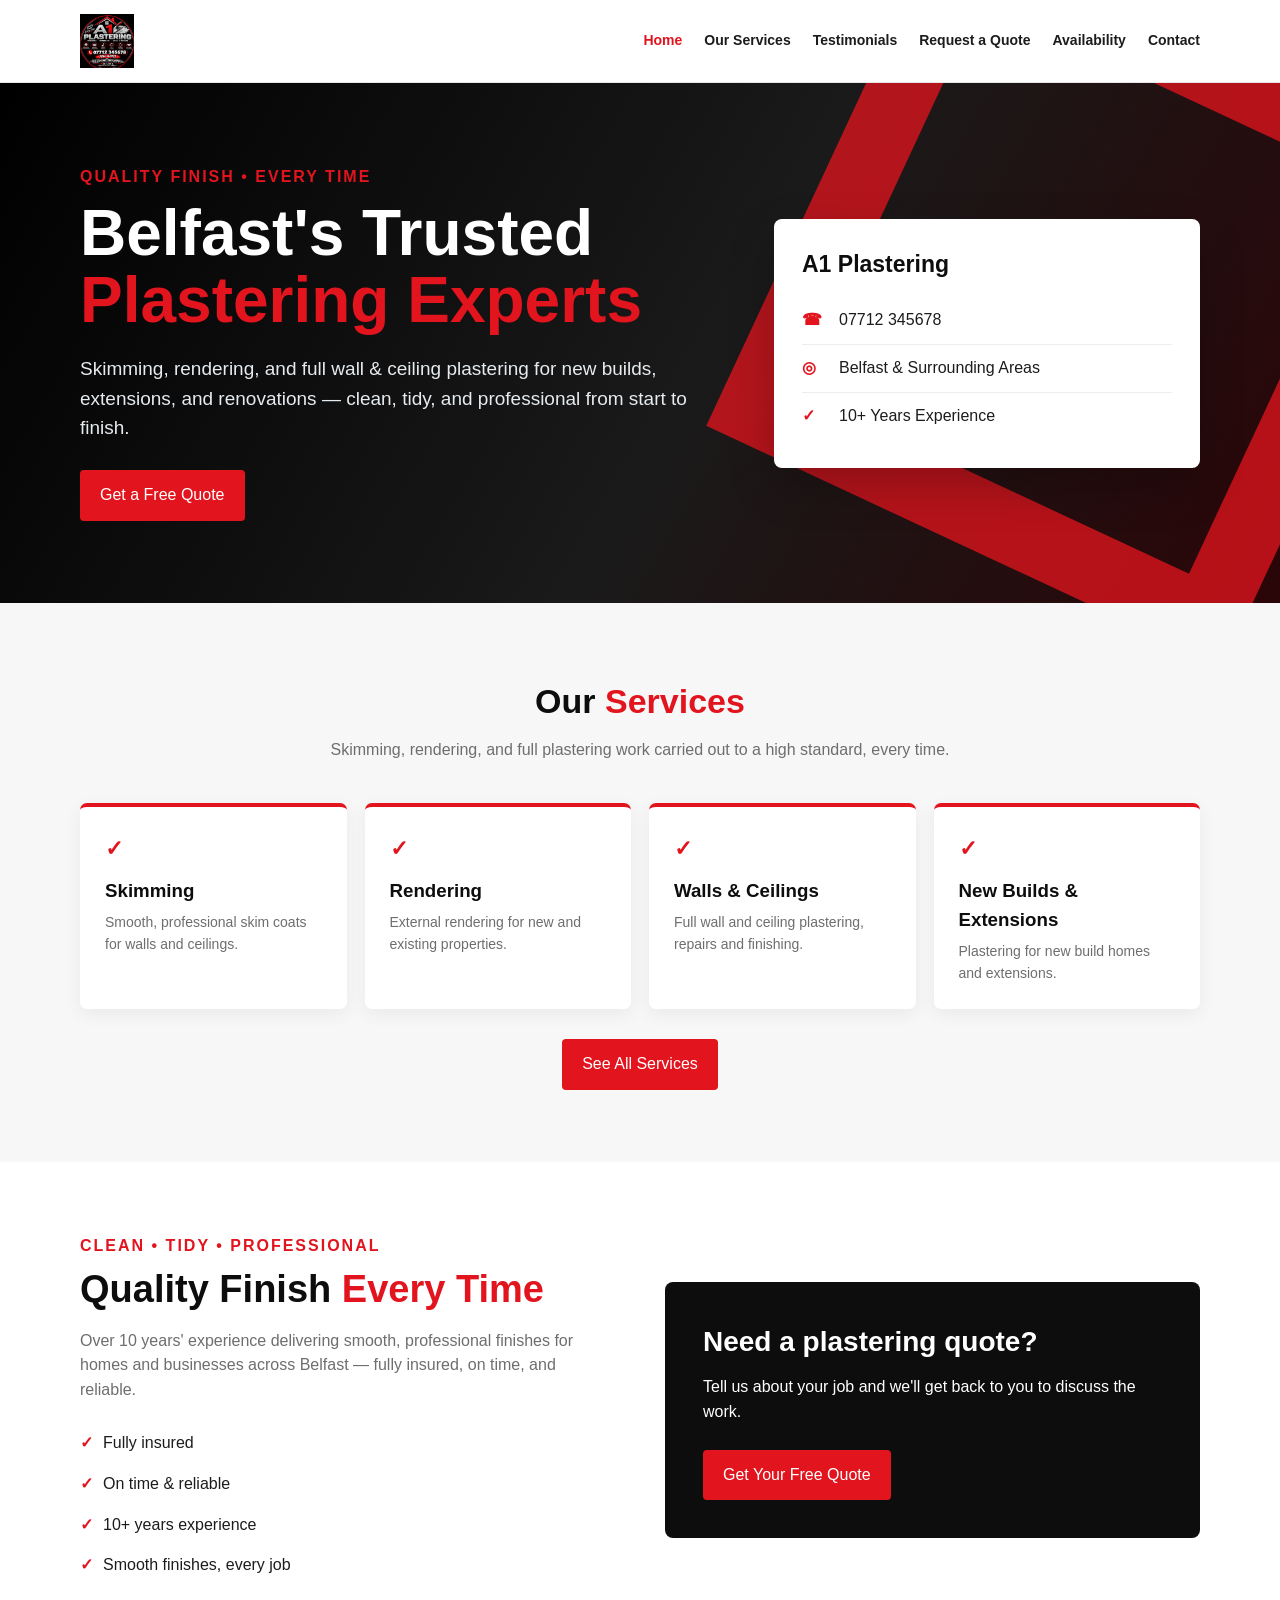
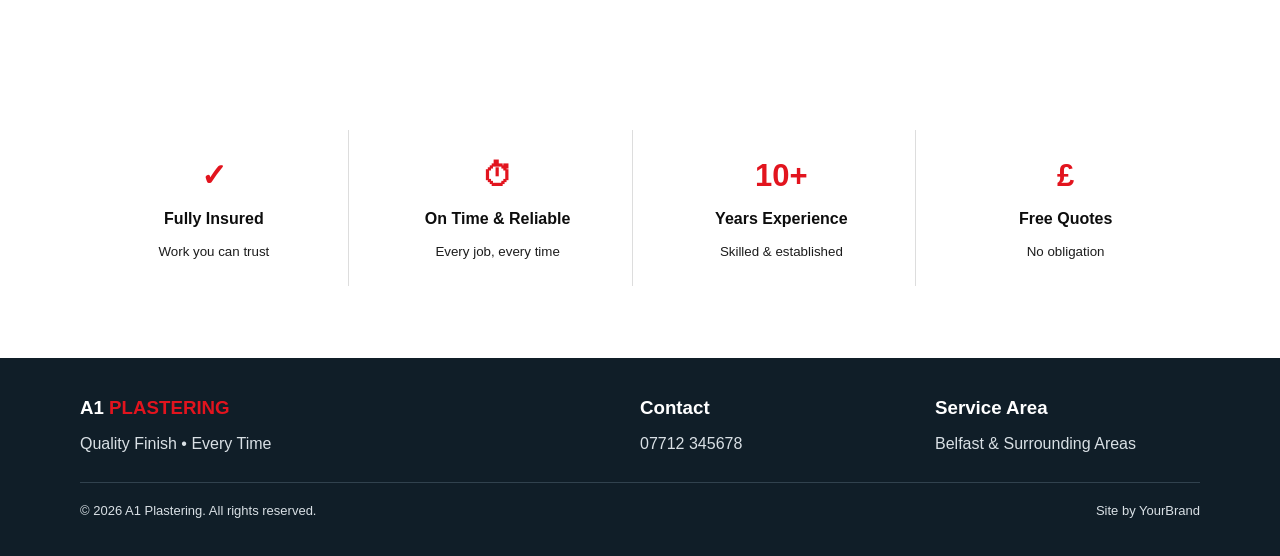
<file: index.html>
<!DOCTYPE html>
<html lang="en">
<head>
<meta charset="UTF-8">
<meta name="viewport" content="width=device-width, initial-scale=1.0">
<title>A1 Plastering</title>
<link rel="icon" type="image/jpeg" href="logo.jpg">
<link rel="stylesheet" href="styles.css">
</head>
<body>

<header>
  <div class="container nav">
    <a class="brand" href="index.html">
      <img src="logo.jpg" alt="A1 Plastering logo">
    </a>
    <nav>
      <a href="index.html" class="active">Home</a>
      <a href="services.html">Our Services</a>
      <a href="testimonials.html">Testimonials</a>
      <a href="quote.html">Request a Quote</a>
      <a href="availability.html">Availability</a>
      <a href="contact.html">Contact</a>
    </nav>
  </div>
</header>

<main>
<section class="hero">
  <div class="container hero-grid">
    <div>
      <div class="eyebrow">Quality Finish • Every Time</div>
      <h1>Belfast's Trusted<br><span style="color:var(--orange)">Plastering Experts</span></h1>
      <p>Skimming, rendering, and full wall &amp; ceiling plastering for new builds, extensions, and renovations — clean, tidy, and professional from start to finish.</p>
      <a class="btn" href="quote.html">Get a Free Quote</a>
    </div>
    <div class="hero-card">
      <h3>A1 Plastering</h3>
      <div class="contact-row"><span class="icon">☎</span><a href="tel:07712345678">07712 345678</a></div>
      <div class="contact-row"><span class="icon">◎</span><span>Belfast & Surrounding Areas</span></div>
      <div class="contact-row"><span class="icon">✓</span><span>10+ Years Experience</span></div>
    </div>
  </div>
</section>

<section class="services">
  <div class="container">
    <div class="section-head">
      <h2>Our <span>Services</span></h2>
      <p>Skimming, rendering, and full plastering work carried out to a high standard, every time.</p>
    </div>
    <div class="service-grid">
      <article class="service"><div class="check">✓</div><h3>Skimming</h3><p>Smooth, professional skim coats for walls and ceilings.</p></article>
      <article class="service"><div class="check">✓</div><h3>Rendering</h3><p>External rendering for new and existing properties.</p></article>
      <article class="service"><div class="check">✓</div><h3>Walls &amp; Ceilings</h3><p>Full wall and ceiling plastering, repairs and finishing.</p></article>
      <article class="service"><div class="check">✓</div><h3>New Builds &amp; Extensions</h3><p>Plastering for new build homes and extensions.</p></article>
    </div>
    <div style="text-align:center;margin-top:30px">
      <a href="services.html" class="btn">See All Services</a>
    </div>
  </div>
</section>

<section id="about">
  <div class="container about-grid">
    <div>
      <div class="eyebrow">Clean • Tidy • Professional</div>
      <h2 style="font-size:38px;color:var(--navy);line-height:1.1">Quality Finish <span style="color:var(--orange)">Every Time</span></h2>
      <p style="margin-top:18px;color:var(--muted)">Over 10 years' experience delivering smooth, professional finishes for homes and businesses across Belfast — fully insured, on time, and reliable.</p>
      <ul class="points">
        <li>Fully insured</li>
        <li>On time &amp; reliable</li>
        <li>10+ years experience</li>
        <li>Smooth finishes, every job</li>
      </ul>
    </div>
    <div class="about-box">
      <h3>Need a plastering quote?</h3>
      <p>Tell us about your job and we'll get back to you to discuss the work.</p>
      <br>
      <a class="btn" href="quote.html">Get Your Free Quote</a>
    </div>
  </div>
</section>

<section>
  <div class="container">
    <div class="features">
      <div class="feature"><div class="big">✓</div><strong>Fully Insured</strong><small>Work you can trust</small></div>
      <div class="feature"><div class="big">⏱</div><strong>On Time &amp; Reliable</strong><small>Every job, every time</small></div>
      <div class="feature"><div class="big">10+</div><strong>Years Experience</strong><small>Skilled &amp; established</small></div>
      <div class="feature"><div class="big">£</div><strong>Free Quotes</strong><small>No obligation</small></div>
    </div>
  </div>
</section>
</main>

<footer>
  <div class="container footer-grid">
    <div>
      <h3>A1 <strong>PLASTERING</strong></h3>
      <p>Quality Finish • Every Time</p>
    </div>
    <div>
      <h3>Contact</h3>
      <p>07712 345678</p>
    </div>
    <div>
      <h3>Service Area</h3>
      <p>Belfast & Surrounding Areas</p>
    </div>
  </div>
  <div class="container footer-bottom">
    <span>© 2026 A1 Plastering. All rights reserved.</span>
    <span>Site by YourBrand</span>
  </div>
</footer>

</body>
</html>
</file>
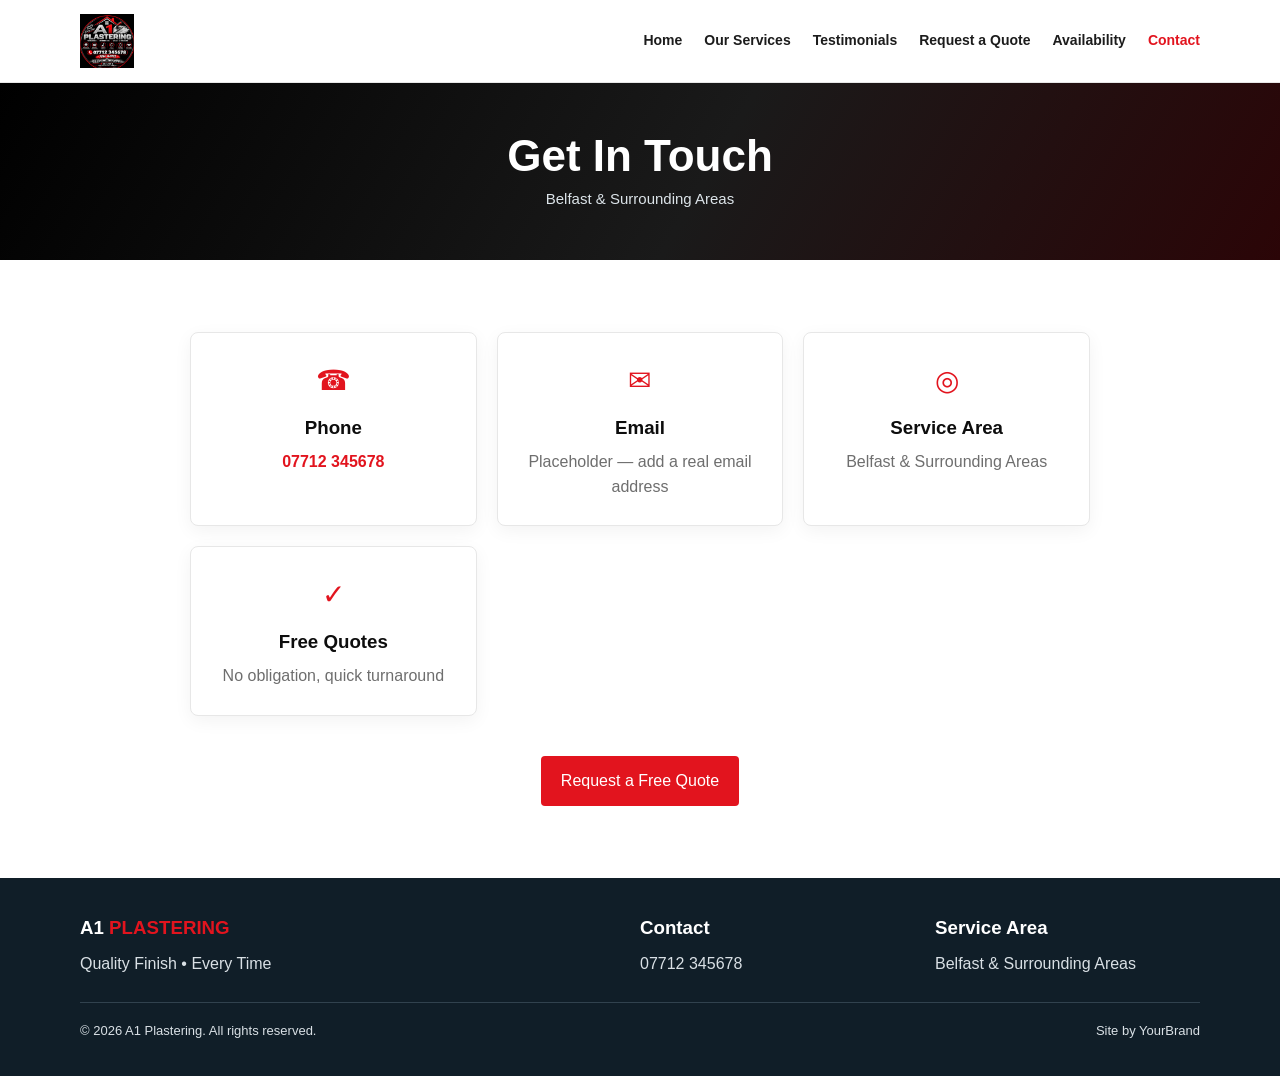
<file: contact.html>
<!DOCTYPE html>
<html lang="en">
<head>
<meta charset="UTF-8">
<meta name="viewport" content="width=device-width, initial-scale=1.0">
<title>A1 Plastering | Contact</title>
<link rel="icon" type="image/jpeg" href="logo.jpg">
<link rel="stylesheet" href="styles.css">
</head>
<body>

<header>
  <div class="container nav">
    <a class="brand" href="index.html">
      <img src="logo.jpg" alt="A1 Plastering logo">
    </a>
    <nav>
      <a href="index.html">Home</a>
      <a href="services.html">Our Services</a>
      <a href="testimonials.html">Testimonials</a>
      <a href="quote.html">Request a Quote</a>
      <a href="availability.html">Availability</a>
      <a href="contact.html" class="active">Contact</a>
    </nav>
  </div>
</header>

<div class="page-hero">
  <div class="container">
    <h1>Get In Touch</h1>
    <p>Belfast & Surrounding Areas</p>
  </div>
</div>

<main>
<section>
  <div class="container">
    <div class="contact-grid">
      <div class="contact-tile">
        <div class="icon-big">☎</div>
        <h3 style="color:var(--navy);margin-bottom:8px">Phone</h3>
        <p><a href="tel:07712345678" style="color:var(--orange);font-weight:700">07712 345678</a></p>
      </div>
      <div class="contact-tile">
        <div class="icon-big">✉</div>
        <h3 style="color:var(--navy);margin-bottom:8px">Email</h3>
        <p style="color:var(--muted)">Placeholder — add a real email address</p>
      </div>
      <div class="contact-tile">
        <div class="icon-big">◎</div>
        <h3 style="color:var(--navy);margin-bottom:8px">Service Area</h3>
        <p style="color:var(--muted)">Belfast & Surrounding Areas</p>
      </div>
      <div class="contact-tile">
        <div class="icon-big">✓</div>
        <h3 style="color:var(--navy);margin-bottom:8px">Free Quotes</h3>
        <p style="color:var(--muted)">No obligation, quick turnaround</p>
      </div>
    </div>
    <div style="text-align:center;margin-top:40px">
      <a href="quote.html" class="btn">Request a Free Quote</a>
    </div>
  </div>
</section>
</main>

<footer>
  <div class="container footer-grid">
    <div>
      <h3>A1 <strong>PLASTERING</strong></h3>
      <p>Quality Finish • Every Time</p>
    </div>
    <div>
      <h3>Contact</h3>
      <p>07712 345678</p>
    </div>
    <div>
      <h3>Service Area</h3>
      <p>Belfast & Surrounding Areas</p>
    </div>
  </div>
  <div class="container footer-bottom">
    <span>© 2026 A1 Plastering. All rights reserved.</span>
    <span>Site by YourBrand</span>
  </div>
</footer>

</body>
</html>
</file>
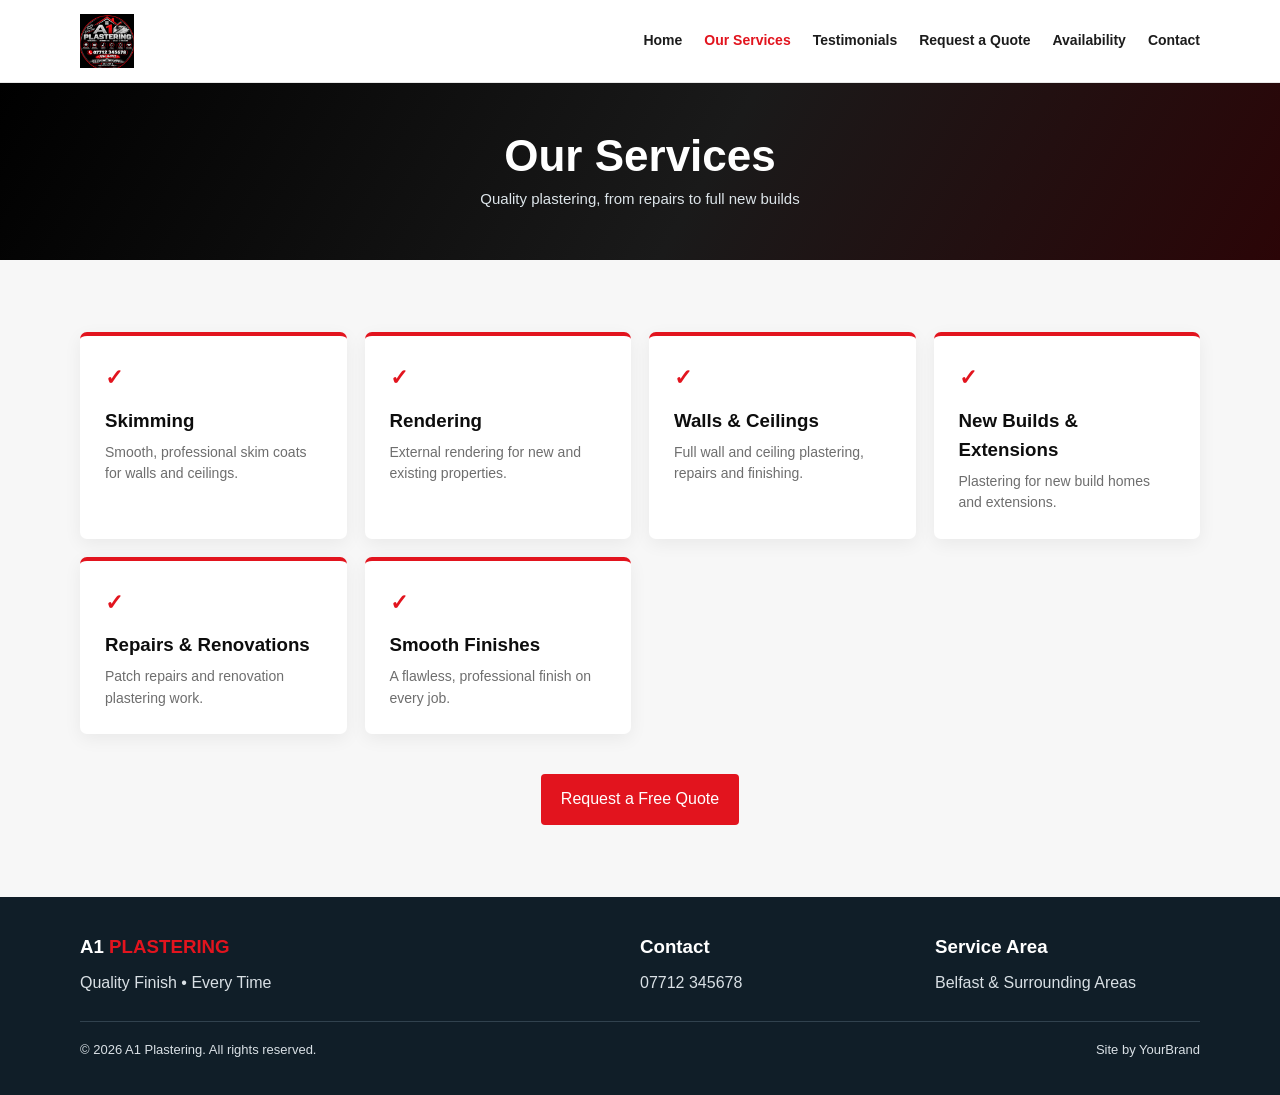
<file: services.html>
<!DOCTYPE html>
<html lang="en">
<head>
<meta charset="UTF-8">
<meta name="viewport" content="width=device-width, initial-scale=1.0">
<title>A1 Plastering | Our Services</title>
<link rel="icon" type="image/jpeg" href="logo.jpg">
<link rel="stylesheet" href="styles.css">
</head>
<body>

<header>
  <div class="container nav">
    <a class="brand" href="index.html">
      <img src="logo.jpg" alt="A1 Plastering logo">
    </a>
    <nav>
      <a href="index.html">Home</a>
      <a href="services.html" class="active">Our Services</a>
      <a href="testimonials.html">Testimonials</a>
      <a href="quote.html">Request a Quote</a>
      <a href="availability.html">Availability</a>
      <a href="contact.html">Contact</a>
    </nav>
  </div>
</header>

<div class="page-hero">
  <div class="container">
    <h1>Our Services</h1>
    <p>Quality plastering, from repairs to full new builds</p>
  </div>
</div>

<main>
<section class="services">
  <div class="container">
    <div class="service-grid">
      <article class="service"><div class="check">✓</div><h3>Skimming</h3><p>Smooth, professional skim coats for walls and ceilings.</p></article>
      <article class="service"><div class="check">✓</div><h3>Rendering</h3><p>External rendering for new and existing properties.</p></article>
      <article class="service"><div class="check">✓</div><h3>Walls &amp; Ceilings</h3><p>Full wall and ceiling plastering, repairs and finishing.</p></article>
      <article class="service"><div class="check">✓</div><h3>New Builds &amp; Extensions</h3><p>Plastering for new build homes and extensions.</p></article>
      <article class="service"><div class="check">✓</div><h3>Repairs &amp; Renovations</h3><p>Patch repairs and renovation plastering work.</p></article>
      <article class="service"><div class="check">✓</div><h3>Smooth Finishes</h3><p>A flawless, professional finish on every job.</p></article>
    </div>
    <div style="text-align:center;margin-top:40px">
      <a href="quote.html" class="btn">Request a Free Quote</a>
    </div>
  </div>
</section>
</main>

<footer>
  <div class="container footer-grid">
    <div>
      <h3>A1 <strong>PLASTERING</strong></h3>
      <p>Quality Finish • Every Time</p>
    </div>
    <div>
      <h3>Contact</h3>
      <p>07712 345678</p>
    </div>
    <div>
      <h3>Service Area</h3>
      <p>Belfast & Surrounding Areas</p>
    </div>
  </div>
  <div class="container footer-bottom">
    <span>© 2026 A1 Plastering. All rights reserved.</span>
    <span>Site by YourBrand</span>
  </div>
</footer>

</body>
</html>
</file>
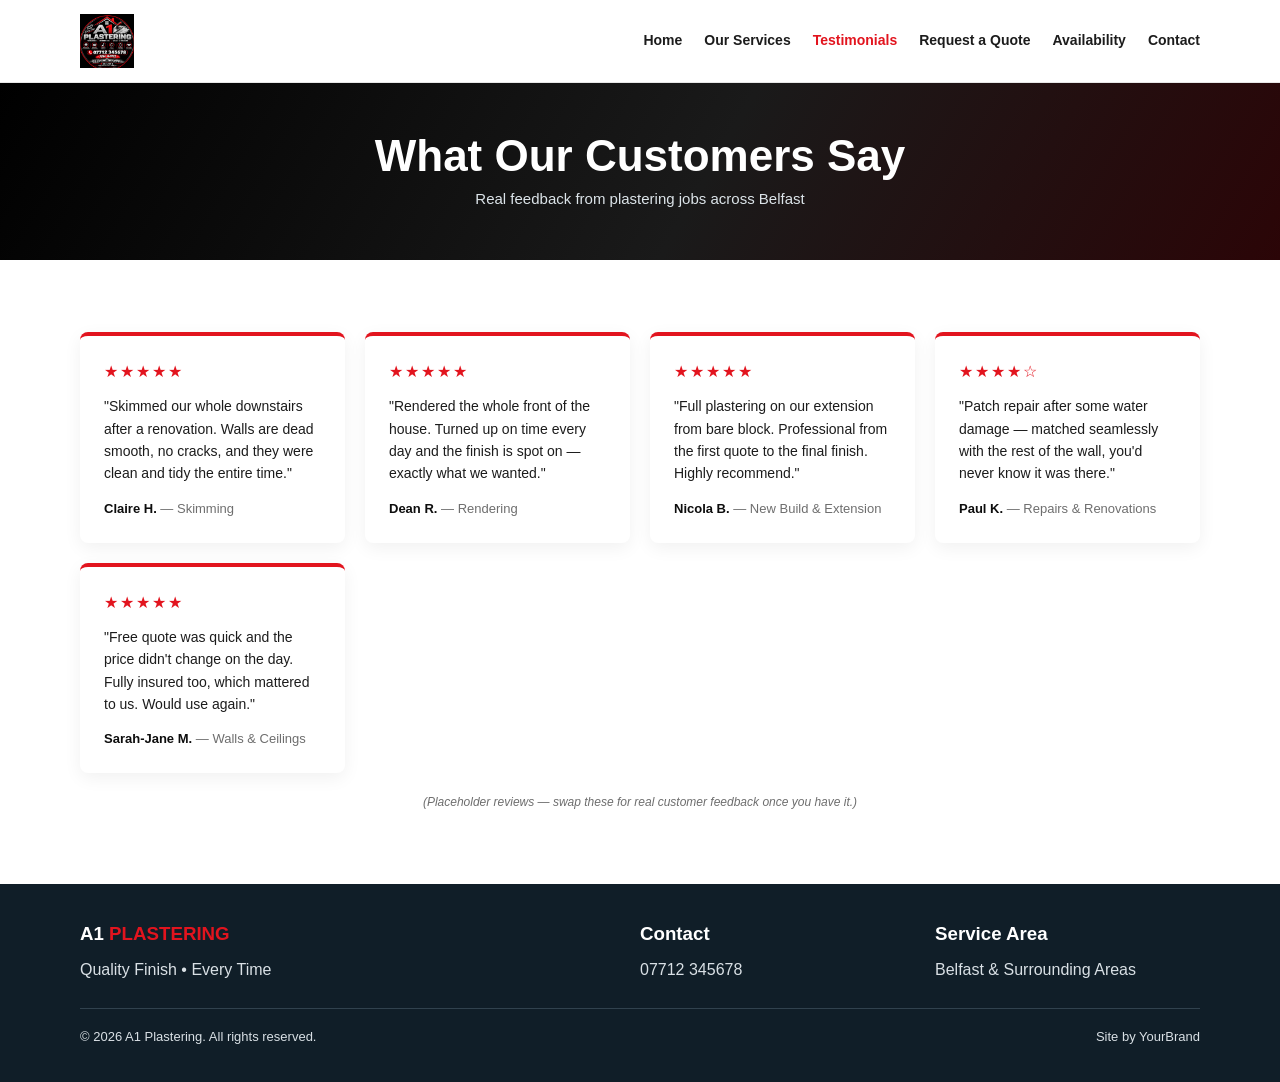
<file: testimonials.html>
<!DOCTYPE html>
<html lang="en">
<head>
<meta charset="UTF-8">
<meta name="viewport" content="width=device-width, initial-scale=1.0">
<title>A1 Plastering | Testimonials</title>
<link rel="icon" type="image/jpeg" href="logo.jpg">
<link rel="stylesheet" href="styles.css">
</head>
<body>

<header>
  <div class="container nav">
    <a class="brand" href="index.html">
      <img src="logo.jpg" alt="A1 Plastering logo">
    </a>
    <nav>
      <a href="index.html">Home</a>
      <a href="services.html">Our Services</a>
      <a href="testimonials.html" class="active">Testimonials</a>
      <a href="quote.html">Request a Quote</a>
      <a href="availability.html">Availability</a>
      <a href="contact.html">Contact</a>
    </nav>
  </div>
</header>

<div class="page-hero">
  <div class="container">
    <h1>What Our Customers Say</h1>
    <p>Real feedback from plastering jobs across Belfast</p>
  </div>
</div>

<main>
<section>
  <div class="container">
    <div class="testimonial-grid">

      <div class="testimonial-card">
        <div class="stars">★★★★★</div>
        <p class="testimonial-text">"Skimmed our whole downstairs after a renovation. Walls are dead smooth, no cracks, and they were clean and tidy the entire time."</p>
        <div class="testimonial-author">Claire H. <span class="testimonial-service">— Skimming</span></div>
      </div>

      <div class="testimonial-card">
        <div class="stars">★★★★★</div>
        <p class="testimonial-text">"Rendered the whole front of the house. Turned up on time every day and the finish is spot on — exactly what we wanted."</p>
        <div class="testimonial-author">Dean R. <span class="testimonial-service">— Rendering</span></div>
      </div>

      <div class="testimonial-card">
        <div class="stars">★★★★★</div>
        <p class="testimonial-text">"Full plastering on our extension from bare block. Professional from the first quote to the final finish. Highly recommend."</p>
        <div class="testimonial-author">Nicola B. <span class="testimonial-service">— New Build &amp; Extension</span></div>
      </div>

      <div class="testimonial-card">
        <div class="stars">★★★★☆</div>
        <p class="testimonial-text">"Patch repair after some water damage — matched seamlessly with the rest of the wall, you'd never know it was there."</p>
        <div class="testimonial-author">Paul K. <span class="testimonial-service">— Repairs &amp; Renovations</span></div>
      </div>

      <div class="testimonial-card">
        <div class="stars">★★★★★</div>
        <p class="testimonial-text">"Free quote was quick and the price didn't change on the day. Fully insured too, which mattered to us. Would use again."</p>
        <div class="testimonial-author">Sarah-Jane M. <span class="testimonial-service">— Walls &amp; Ceilings</span></div>
      </div>

    </div>
    <p class="page-note">(Placeholder reviews — swap these for real customer feedback once you have it.)</p>
  </div>
</section>
</main>

<footer>
  <div class="container footer-grid">
    <div>
      <h3>A1 <strong>PLASTERING</strong></h3>
      <p>Quality Finish • Every Time</p>
    </div>
    <div>
      <h3>Contact</h3>
      <p>07712 345678</p>
    </div>
    <div>
      <h3>Service Area</h3>
      <p>Belfast & Surrounding Areas</p>
    </div>
  </div>
  <div class="container footer-bottom">
    <span>© 2026 A1 Plastering. All rights reserved.</span>
    <span>Site by YourBrand</span>
  </div>
</footer>

</body>
</html>
</file>
<file: styles.css>
:root{
  --navy:#0d0d0d;
  --navy2:#1a1a1a;
  --orange:#e2141e;
  --light:#f7f7f7;
  --text:#1c1c1c;
  --muted:#6e6e6e;
  --white:#fff;
}
*{box-sizing:border-box;margin:0;padding:0}
body{font-family:Arial,Helvetica,sans-serif;color:var(--text);background:#fff;line-height:1.55}
a{text-decoration:none;color:inherit}
.container{width:min(1120px,92%);margin:auto}

/* Header */
header{background:var(--white);border-bottom:1px solid #e7e7e7;position:sticky;top:0;z-index:20}
.nav{min-height:82px;display:flex;align-items:center;justify-content:space-between;gap:25px;flex-wrap:wrap;padding:10px 0}
.brand{display:flex;align-items:center;gap:12px}
.brand img{height:54px;width:auto}
nav{display:flex;gap:22px;font-weight:700;font-size:14px;flex-wrap:wrap}
nav a:hover, nav a.active{color:var(--orange)}
.btn{display:inline-block;background:var(--orange);color:#fff;padding:13px 20px;border-radius:4px;font-weight:800;border:0;cursor:pointer;font:inherit}
.btn:hover{background:#d95713}

/* Hero */
.hero{background:linear-gradient(120deg,#000000 0%,#1a1a1a 55%,#2b0507 100%);color:#fff;padding:82px 0;position:relative;overflow:hidden}
.hero:after{content:"";position:absolute;right:-90px;top:-80px;width:430px;height:430px;border:70px solid rgba(226,20,30,.85);transform:rotate(25deg);opacity:.9}
.hero-grid{display:grid;grid-template-columns:1.2fr .8fr;gap:55px;align-items:center;position:relative;z-index:1}
.eyebrow{color:var(--orange);font-weight:900;letter-spacing:2px;text-transform:uppercase;margin-bottom:10px}
h1{font-size:clamp(38px,6vw,64px);line-height:1.05;margin-bottom:20px}
.hero p{font-size:19px;color:#e5ebef;max-width:650px;margin-bottom:28px}
.hero-card{background:#fff;color:var(--text);padding:28px;border-radius:8px;box-shadow:0 18px 45px rgba(0,0,0,.22)}
.hero-card h3{color:var(--navy);font-size:23px;margin-bottom:15px}
.contact-row{display:flex;gap:12px;padding:11px 0;border-bottom:1px solid #eee}
.contact-row:last-child{border:0}
.icon{color:var(--orange);font-weight:900;width:25px}

/* Page hero (smaller, for inner pages) */
.page-hero{background:linear-gradient(120deg,#000000 0%,#1a1a1a 55%,#2b0507 100%);color:#fff;padding:50px 0;text-align:center}
.page-hero h1{font-size:clamp(30px,5vw,44px);margin-bottom:8px}
.page-hero p{color:#dce4e9;font-size:15px}

/* Sections */
section{padding:72px 0}
.section-head{text-align:center;max-width:700px;margin:0 auto 40px}
.section-head h2{font-size:34px;color:var(--navy);margin-bottom:10px}
.section-head h2 span{color:var(--orange)}
.section-head p{color:var(--muted)}
.services{background:var(--light)}
.service-grid{display:grid;grid-template-columns:repeat(4,1fr);gap:18px}
.service{background:#fff;padding:25px;border-radius:7px;border-top:4px solid var(--orange);box-shadow:0 5px 18px rgba(0,0,0,.06)}
.service .check{color:var(--orange);font-weight:900;font-size:22px}
.service h3{color:var(--navy);margin:10px 0 7px}
.service p{font-size:14px;color:var(--muted)}

.about-grid{display:grid;grid-template-columns:1fr 1fr;gap:50px;align-items:center}
.about-box{background:var(--navy);color:#fff;padding:38px;border-radius:8px}
.about-box h3{font-size:28px;margin-bottom:12px}
.about-box span{color:var(--orange)}
.points{list-style:none;margin-top:20px}
.points li{padding:8px 0}.points li:before{content:"✓";color:var(--orange);font-weight:900;margin-right:10px}

.quote{background:var(--navy);color:#fff}
.quote-grid{display:grid;grid-template-columns:1fr 1fr;gap:45px}
.quote h2{font-size:36px;line-height:1.1;margin-bottom:15px}
.quote h2 span{color:var(--orange)}
form{background:#fff;padding:30px;border-radius:8px;color:var(--text)}
.form-grid{display:grid;grid-template-columns:1fr 1fr;gap:14px}
input,textarea,select{width:100%;padding:13px;border:1px solid #d9dde0;border-radius:4px;font:inherit}
textarea{min-height:125px;resize:vertical}
.full{grid-column:1/-1}
button{border:0;cursor:pointer;width:100%;font:inherit}

.features{display:grid;grid-template-columns:repeat(4,1fr);gap:15px}
.feature{text-align:center;padding:22px;border-right:1px solid #ddd}
.feature:last-child{border:0}
.feature .big{font-size:31px;color:var(--orange);font-weight:900}
.feature strong{display:block;color:var(--navy);margin:7px 0}

/* Testimonials */
.testimonial-grid{display:grid;grid-template-columns:repeat(auto-fit,minmax(260px,1fr));gap:20px}
.testimonial-card{background:#fff;padding:24px;border-radius:8px;box-shadow:0 5px 18px rgba(0,0,0,.06);border-top:4px solid var(--orange)}
.stars{color:var(--orange);font-size:16px;letter-spacing:2px;margin-bottom:10px}
.testimonial-text{font-size:14px;color:var(--text);line-height:1.6;margin-bottom:14px}
.testimonial-author{font-weight:800;color:var(--navy);font-size:13px}
.testimonial-service{font-weight:400;color:var(--muted)}

/* Availability / Diary */
.diary-note{background:#fff3ec;border:1px solid var(--orange);border-radius:8px;padding:18px 20px;margin-bottom:30px;color:var(--navy);font-size:14px;font-weight:700}
.busy-list{display:flex;flex-direction:column;gap:12px;max-width:700px;margin:0 auto}
.busy-row{display:flex;justify-content:space-between;align-items:center;background:#fff;border:1px solid #e7e7e7;border-radius:8px;padding:16px 20px}
.busy-dates{font-weight:800;color:var(--navy)}
.busy-reason{color:var(--muted);font-size:13px}
.status-open{color:#1a7a45;font-weight:800}
.status-busy{color:#a12626;font-weight:800}

/* Contact page */
.contact-grid{display:grid;grid-template-columns:repeat(auto-fit,minmax(220px,1fr));gap:20px;max-width:900px;margin:0 auto}
.contact-tile{background:#fff;border:1px solid #e7e7e7;border-radius:8px;padding:26px;text-align:center;box-shadow:0 5px 18px rgba(0,0,0,.05)}
.contact-tile .icon-big{font-size:28px;color:var(--orange);margin-bottom:10px}

/* Owner portal reuse */
.owner-portal-page{max-width:700px;margin:0 auto;padding:40px 20px}
.owner-section{background:#fff;border:1px solid #e7e7e7;border-radius:8px;padding:24px;margin-bottom:20px}
.owner-portal-page label{font-size:13px;color:var(--muted);display:block;margin:12px 0 6px}
.owner-portal-page input{padding:10px;border-radius:4px;border:1px solid #d9dde0;font-size:14px;width:100%}
.portal-header{display:flex;justify-content:space-between;align-items:center;margin-bottom:20px}
.secondary-btn{background:none;border:1px solid #d9dde0;color:var(--text);border-radius:4px;padding:8px 16px;font-size:13px;cursor:pointer}
.appointment-row{display:flex;justify-content:space-between;align-items:center;gap:12px;padding:14px;border:1px solid #e7e7e7;border-radius:6px;font-size:13px;line-height:1.6;margin-bottom:10px}
.cancel-btn{border-color:#e8b4b4;color:#a12626}
.slot-message{font-size:13px;color:var(--orange);min-height:18px;margin-top:6px}
.page-note{text-align:center;color:var(--muted);font-size:12px;font-style:italic;margin-top:20px}

/* Calendar */
.calendar-header{display:flex;align-items:center;justify-content:space-between;max-width:600px;margin:0 auto 20px}
.calendar-header h3{color:var(--navy);font-size:20px}
.calendar-nav-btn{background:var(--navy);color:#fff;border:0;border-radius:4px;padding:8px 14px;font-weight:800;cursor:pointer;font-size:14px}
.calendar-nav-btn:hover{background:var(--orange)}
.calendar-grid{display:grid;grid-template-columns:repeat(7,1fr);gap:6px;max-width:600px;margin:0 auto}
.calendar-daylabel{text-align:center;font-size:11px;font-weight:800;color:var(--muted);text-transform:uppercase;padding-bottom:6px}
.calendar-day{aspect-ratio:1;display:flex;align-items:center;justify-content:center;border-radius:6px;font-size:13px;font-weight:700;cursor:default}
.calendar-day.day-available{background:#e3f7ea;color:#1a7a45}
.calendar-day.day-unavailable{background:#fbdede;color:#a12626;cursor:pointer}
.calendar-day.day-unavailable:hover{background:#f5c2c2}
.calendar-day.day-other-month{background:transparent;color:#ccc;cursor:default}
.calendar-legend{display:flex;justify-content:center;gap:24px;margin-top:16px;font-size:13px}
.legend-swatch{display:inline-block;width:14px;height:14px;border-radius:3px;margin-right:6px;vertical-align:middle}
.legend-available{background:#e3f7ea}
.legend-unavailable{background:#fbdede}
.day-detail-panel{max-width:600px;margin:24px auto 0;background:#fff;border:1px solid #e7e7e7;border-radius:8px;padding:20px}
.day-detail-panel h4{color:var(--navy);margin-bottom:10px}
.day-detail-panel p{font-size:14px;margin:4px 0;color:var(--text)}
.day-detail-panel .muted{color:var(--muted);font-size:13px}

.hidden{display:none !important;}

footer{background:#101e28;color:#d9e0e5;padding:35px 0}
.footer-grid{display:grid;grid-template-columns:2fr 1fr 1fr;gap:30px}
footer h3{color:#fff;margin-bottom:10px}
footer strong{color:var(--orange)}
.footer-bottom{border-top:1px solid #31424e;margin-top:25px;padding-top:18px;font-size:13px;display:flex;justify-content:space-between}

/* Mobile */
@media(max-width:850px){
  nav{width:100%;justify-content:center}
  .hero-grid,.about-grid,.quote-grid,.contact-grid{grid-template-columns:1fr}
  .service-grid{grid-template-columns:1fr 1fr}
  .features{grid-template-columns:1fr 1fr}
  .footer-grid{grid-template-columns:1fr}
}
@media(max-width:520px){
  section{padding:52px 0}
  .service-grid,.features,.form-grid{grid-template-columns:1fr}
  .full{grid-column:auto}
  .hero{padding:58px 0}
  h1{font-size:38px}
  .footer-bottom{display:block}
  .busy-row{flex-direction:column;align-items:flex-start;gap:6px}
}
</file>
